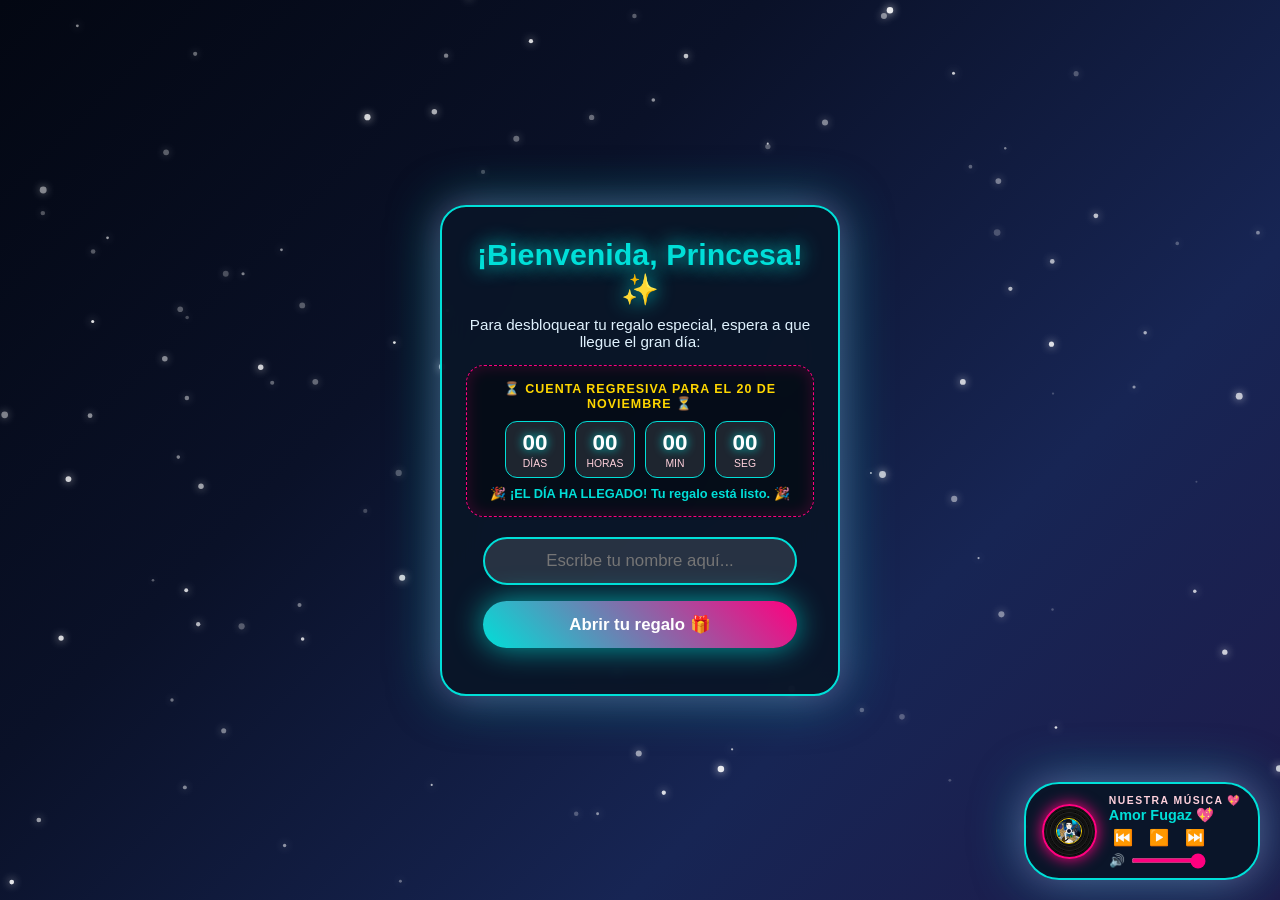
<file: index.html>
<!DOCTYPE html>
<html lang="es">
<head>
    <meta charset="UTF-8">
    <meta name="viewport" content="width=device-width, initial-scale=1.0">
    <title>Para Ti - Experiencia Romántica ❤️</title>
    <link rel="stylesheet" href="styles.css">
</head>
<body>

    <!-- Canvas del Motor de Partículas (Copos Blancos) -->
    <canvas id="canvasParticulas"></canvas>

    <!-- REPRODUCTOR FLOTANTE (OCULTO HASTA EL 20 DE NOVIEMBRE) -->
    <div id="reproductorFlotante" class="reproductor-contenedor oculto-por-fecha">
        <div id="tarjetaSignificado" class="tarjeta-significado oculto-significado">
            <p id="textoSignificado">Significado de la canción...</p>
        </div>

        <div class="vinilo-contenedor" id="discoVinilo" onmouseover="mostrarSignificado()" onmouseout="ocultarSignificado()">
            <div class="disco-vinilo" id="discoViniloAnimado">
                <img src="portada1.jpeg" id="imgPortadaDisco" class="portada-centro-disco" alt="Portada Álbum" onerror="this.src='snoopy.jpg'">
                <div class="agujero-centro-vinilo"></div>
            </div>
        </div>

        <div class="info-reproductor">
            <span class="etiqueta-cancion-reproductor">Nuestra Música 💖</span>
            <span class="titulo-cancion" id="txtCancion">Amor Fugaz</span>
            
            <div class="controles-musica">
                <button onclick="cancionAnterior()" class="btn-musica" title="Anterior">⏮️</button>
                <button onclick="conmutarMusica()" id="btnPlayPausa" class="btn-musica btn-play" title="Play/Pausa">▶️</button>
                <button onclick="siguienteCancion()" class="btn-musica" title="Siguiente">⏭️</button>
            </div>

            <!-- MODULADOR DE VOLUMEN -->
            <div class="control-volumen">
                <span class="icono-volumen">🔊</span>
                <input type="range" id="rangoVolumen" min="0" max="1" step="0.05" value="1" oninput="cambiarVolumen(this.value)">
            </div>
        </div>

        <audio id="reproductorAudio" preload="auto"></audio>
    </div>

    <!-- PANTALLA DE INICIO / LOGIN CON CONTADOR REGRESIVO -->
    <div class="card" id="tarjetaPrincipal">
        <h1>¡Bienvenida, Princesa! ✨</h1>
        <p class="mensaje">Para desbloquear tu regalo especial, espera a que llegue el gran día:</p>

        <!-- CAJA DEL CONTADOR REGRESIVO -->
        <div id="contenedorContador" class="caja-contador">
            <span class="titulo-contador">⏳ Cuenta Regresiva para el 20 de Noviembre ⏳</span>
            <div class="reloj-regresivo">
                <div class="bloque-tiempo"><span id="dias">00</span><small>Días</small></div>
                <div class="bloque-tiempo"><span id="horas">00</span><small>Horas</small></div>
                <div class="bloque-tiempo"><span id="minutos">00</span><small>Min</small></div>
                <div class="bloque-tiempo"><span id="segundos">00</span><small>Seg</small></div>
            </div>
            <p id="mensajeBloqueo" class="texto-bloqueo">🔒 El regalo aún está sellado por el tiempo...</p>
        </div>
        
        <input type="text" id="inputNombre" placeholder="Escribe tu nombre aquí..." autocomplete="off">
        <button id="btnVerificar" disabled>🔒 Regalo Bloqueado 🔒</button>

        <div id="mensajeRespuesta" class="respuesta"></div>
    </div>

    <!-- ESCENA DE TRANSICIÓN ANIMADA -->
    <div id="pantallaAnimacion" class="oculto-transicion">
        <div class="escena-amor anime-style-cinematic">
            <div class="titulo-mision-gta">
                <span class="tag-mision">SECUENCIA ESPECIAL DESBLOQUEADA</span>
                <h2>MÉRIDA - YUCATÁN</h2>
            </div>

            <div class="arena-videojuego-3d">
                <!-- Personaje Omar Vectorial -->
                <div class="muneco-anime-3d personaje-omar" id="personajeOmar">
                    <svg class="svg-personaje" viewBox="0 0 100 180" fill="none" xmlns="http://www.w3.org/2000/svg">
                        <path d="M30 180 L42 120 L50 120 L40 180 Z" fill="#1e293b"/>
                        <path d="M70 180 L58 120 L50 120 L60 180 Z" fill="#0f172a"/>
                        <rect x="25" y="55" width="50" height="70" rx="12" fill="url(#gradOmarCuerpo)"/>
                        <path d="M25 55 Q 10 90 20 115 L 28 110 L 32 65 Z" fill="#0284c7"/>
                        <path d="M75 55 Q 90 90 80 115 L 72 110 L 68 65 Z" fill="#0369a1"/>
                        <circle cx="50" cy="32" r="20" fill="#ffdfc4"/>
                        <path d="M28 25 C 28 10, 72 10, 72 25 C 65 5, 35 5, 28 25 Z" fill="#0f172a"/>
                        <path d="M32 20 L 40 32 L 45 18 L 52 30 L 60 16 L 68 28 Z" fill="#1e293b"/>
                        <circle cx="43" cy="32" r="3" fill="#0284c7"/>
                        <circle cx="57" cy="32" r="3" fill="#0284c7"/>
                        <path d="M44 42 Q 50 47 56 42" stroke="#b91c1c" stroke-width="2" stroke-linecap="round"/>
                        <defs>
                            <linearGradient id="gradOmarCuerpo" x1="0" y1="0" x2="1" y2="1">
                                <stop offset="0%" stop-color="#00dfd8"/>
                                <stop offset="100%" stop-color="#0284c7"/>
                            </linearGradient>
                        </defs>
                    </svg>
                    <span class="etiqueta-tag-player">OMAR (PLAYER 1)</span>
                </div>

                <!-- Zona Abrazo Dinámica -->
                <div class="zona-abrazo-central" id="zonaAbrazo">
                    <div class="corazon-abrazo-3d">💖</div>
                    <div class="ondas-choque-abrazo"></div>
                    <div class="particulas-amor-anime">✨💕🌸💫</div>
                </div>

                <!-- Personaje Fátima Vectorial -->
                <div class="muneco-anime-3d personaje-fatima" id="personajeFatima">
                    <svg class="svg-personaje" viewBox="0 0 100 180" fill="none" xmlns="http://www.w3.org/2000/svg">
                        <path d="M22 10 C 15 -5, 85 -5, 78 10 C 95 30, 95 90, 80 120 L 70 120 C 85 80, 80 30, 72 22 L 28 22 C 20 30, 15 80, 30 120 L 20 120 C 5 90, 5 30, 22 10 Z" fill="#451a03"/>
                        <path d="M32 180 L 20 120 L 80 120 L 68 180 Z" fill="#831843"/>
                        <rect x="26" y="55" width="48" height="68" rx="14" fill="url(#gradFatimaCuerpo)"/>
                        <circle cx="50" cy="32" r="19" fill="#fff0e0"/>
                        <path d="M26 22 C 35 12, 65 12, 74 22 C 60 26, 40 26, 26 22 Z" fill="#7c2d12"/>
                        <circle cx="43" cy="32" r="3" fill="#db2777"/>
                        <circle cx="57" cy="32" r="3" fill="#db2777"/>
                        <path d="M45 42 Q 50 46 55 42" stroke="#be185d" stroke-width="2" stroke-linecap="round"/>
                        <path d="M35 2 L 40 10 L 50 0 L 60 10 L 65 2 L 60 14 L 40 14 Z" fill="#ffd700" filter="drop-shadow(0 0 8px #ffd700)"/>
                        <defs>
                            <linearGradient id="gradFatimaCuerpo" x1="0" y1="0" x2="1" y2="1">
                                <stop offset="0%" stop-color="#ff007f"/>
                                <stop offset="100%" stop-color="#be185d"/>
                            </linearGradient>
                        </defs>
                    </svg>
                    <span class="etiqueta-tag-player f-tag">FÁTIMA (REINA)</span>
                </div>

                <!-- Caja de Regalo 3D Mágica -->
                <div class="caja-regalo-3d oculto-regalo" id="cajaRegalo">
                    <div class="tapa-regalo">
                        <div class="lazo-tapa"></div>
                    </div>
                    <div class="cuerpo-regalo">🎁</div>
                    <div class="luz-magica-regalo"></div>
                    <div class="particulas-explosion">✨ 💫 ⭐ 🌟 🌸 💎</div>
                </div>
            </div>

            <div class="caja-barra-carga">
                <div class="texto-cargando" id="textoCinematico">CARGANDO SECUENCIA...</div>
                <div class="barra-progreso-exterior">
                    <div class="barra-progreso-interior"></div>
                </div>
            </div>

            <h2 class="texto-transicion" id="tituloCinematicoText">¡Juntos por siempre, mi yucateca hermosa! 💕</h2>
            <p class="subtexto-transicion" id="subtextoCinematicoText">Sincronizando universos y preparando sorpresas especiales...</p>
        </div>
    </div>

    <!-- MENÚ PRINCIPAL FLOTANTE 3D (3 ARRIBA Y 2 ABAJO) -->
    <div id="menuFlotante" class="oculto-menu">
        <div class="encabezado-menu">
            <h2 class="titulo-menu">Selecciona un detalle ✨❄️</h2>
            <button id="btnCerrarSesion" class="btn-cerrar-sesion">📦 Cerrar regalo</button>
        </div>

        <div class="contenedor-flotante">
            <!-- FILA SUPERIOR (3 OPCIONES) -->
            <div class="fila-menu">
                <div class="item-flotante flotar-1 led-rojo" onclick="abrirSeccion('secCarta')">
                    <div class="brillo-holo"></div>
                    <span class="icono">📜</span>
                    <h3>Carta</h3>
                    <span class="subtext-menu">Mensaje del corazón</span>
                </div>

                <div class="item-flotante flotar-2 led-azul" onclick="abrirSeccion('secFlores')">
                    <div class="brillo-holo"></div>
                    <span class="icono">💐</span>
                    <h3>Amor y Flores</h3>
                    <span class="subtext-menu">Aventura con Snoopy</span>
                </div>

                <div class="item-flotante flotar-3 led-mixto" onclick="abrirSeccion('secDiario')">
                    <div class="brillo-holo"></div>
                    <span class="icono">📖</span>
                    <h3>Diario</h3>
                    <span class="subtext-menu">Recuerdos compartidos</span>
                </div>
            </div>

            <!-- FILA INFERIOR (2 OPCIONES: 4. MEMORAMA, 5. LIBRO DIGITAL) -->
            <div class="fila-menu">
                <div class="item-flotante flotar-1 led-azul" onclick="abrirSeccion('secMemorama')">
                    <div class="brillo-holo"></div>
                    <span class="icono">🎮</span>
                    <h3>Memorama</h3>
                    <span class="subtext-menu">Parejas de frases</span>
                </div>

                <div class="item-flotante flotar-2 led-rojo" onclick="abrirSeccion('secLibro')">
                    <div class="brillo-holo"></div>
                    <span class="icono">📖</span>
                    <h3>Libro Digital</h3>
                    <span class="subtext-menu">Nuestra historia de amor</span>
                </div>
            </div>
        </div>

        <div id="modalDetalle" class="modal oculto-modal">
            <div class="contenido-modal">
                <span class="cerrar-modal" onclick="cerrarSeccion()">&times;</span>
                <div id="textoModal"></div>
            </div>
        </div>
    </div>

    <script src="script.js"></script>
</body>
</html>
</file>
<file: styles.css>
/* ==========================================================================
   1. VARIABLES GLOBALES Y ESTILOS BASE
   ========================================================================== */
:root {
    --primary-neon: #00dfd8;
    --secondary-neon: #ff007f;
    --accent-purple: #b537ff;
    --accent-gold: #ffd700;
    --bg-dark-1: #030712;
    --bg-dark-2: #0a1128;
    --bg-dark-3: #172554;
    --bg-dark-4: #1e1b4b;
    --glass-bg: rgba(10, 22, 40, 0.95);
    --glass-border: rgba(0, 223, 216, 0.5);
    --shadow-master: 0 0 50px rgba(0, 223, 216, 0.5), 0 0 30px rgba(255, 0, 127, 0.35);
    --font-main: 'Segoe UI', -apple-system, BlinkMacSystemFont, Roboto, Helvetica, Arial, sans-serif;
}

* {
    box-sizing: border-box;
    margin: 0;
    padding: 0;
    user-select: none;
    -webkit-user-select: none;
}

body {
    background: linear-gradient(135deg, var(--bg-dark-1) 0%, var(--bg-dark-2) 35%, var(--bg-dark-3) 70%, var(--bg-dark-4) 100%);
    font-family: var(--font-main);
    display: flex;
    justify-content: center;
    align-items: center;
    min-height: 100vh;
    margin: 0;
    padding: 15px;
    color: #ffffff;
    overflow-x: hidden;
    position: relative;
    perspective: 2200px;
}

#canvasParticulas {
    position: fixed;
    top: 0;
    left: 0;
    width: 100%;
    height: 100%;
    pointer-events: none;
    z-index: 1;
}

/* Reproductor compacto */
.reproductor-contenedor {
    position: fixed;
    bottom: 20px;
    right: 20px;
    z-index: 999;
    display: flex;
    align-items: center;
    gap: 12px;
    background: var(--glass-bg);
    backdrop-filter: blur(20px);
    -webkit-backdrop-filter: blur(20px);
    border: 2px solid var(--primary-neon);
    box-shadow: var(--shadow-master);
    padding: 10px 16px;
    border-radius: 35px;
    transition: all 0.3s ease;
}

.oculto-por-fecha {
    display: none !important;
}

.vinilo-contenedor {
    position: relative;
    width: 55px;
    height: 55px;
    display: flex;
    justify-content: center;
    align-items: center;
    cursor: pointer;
}

.tarjeta-significado {
    position: absolute;
    bottom: calc(100% + 15px);
    right: 0;
    background: rgba(8, 16, 32, 0.99);
    border: 2px solid var(--secondary-neon);
    color: #ffd1dc;
    padding: 14px 18px;
    border-radius: 16px;
    font-size: 0.85rem;
    width: 280px;
    text-align: left;
    box-shadow: 0 0 30px rgba(255, 0, 127, 0.8);
    z-index: 1000;
    pointer-events: none;
    transition: opacity 0.3s ease, transform 0.3s ease;
    line-height: 1.5;
}

.oculto-significado {
    opacity: 0;
    transform: translateY(12px);
    visibility: hidden;
}

.disco-vinilo {
    width: 55px;
    height: 55px;
    border-radius: 50%;
    background: repeating-radial-gradient(circle, #111 0px, #111 2px, #222 3px, #000 4px);
    border: 2px solid var(--secondary-neon);
    box-shadow: 0 0 15px var(--secondary-neon);
    display: flex;
    justify-content: center;
    align-items: center;
    position: relative;
    overflow: hidden;
}

.portada-centro-disco {
    width: 26px;
    height: 26px;
    border-radius: 50%;
    object-fit: cover;
    border: 1px solid var(--accent-gold);
}

.agujero-centro-vinilo {
    position: absolute;
    width: 6px;
    height: 6px;
    background: var(--bg-dark-2);
    border-radius: 50%;
    border: 1px solid #ffffff;
    z-index: 3;
}

.girando {
    animation: girarDisco 3s linear infinite;
}

@keyframes girarDisco {
    from { transform: rotate(0deg); }
    to { transform: rotate(360deg); }
}

.info-reproductor {
    display: flex;
    flex-direction: column;
    align-items: flex-start;
}

.etiqueta-cancion-reproductor {
    font-size: 0.65rem;
    color: #ffd1dc;
    text-transform: uppercase;
    letter-spacing: 1.5px;
    font-weight: bold;
}

.titulo-cancion {
    font-size: 0.9rem;
    font-weight: bold;
    color: var(--primary-neon);
    max-width: 150px;
    white-space: nowrap;
    overflow: hidden;
    text-overflow: ellipsis;
}

.controles-musica {
    display: flex;
    gap: 8px;
    margin-top: 3px;
}

.btn-musica {
    background: transparent;
    border: none;
    font-size: 1rem;
    cursor: pointer;
    padding: 1px 4px;
    box-shadow: none;
    width: auto;
}

.control-volumen {
    display: flex;
    align-items: center;
    gap: 6px;
    margin-top: 5px;
}

.icono-volumen {
    font-size: 0.8rem;
}

input[type="range"] {
    width: 75px;
    height: 5px;
    accent-color: var(--secondary-neon);
    cursor: pointer;
    background: rgba(255, 255, 255, 0.2);
    border-radius: 5px;
}

/* Login y Contador */
.card {
    position: relative;
    z-index: 10;
    background: var(--glass-bg);
    backdrop-filter: blur(20px);
    -webkit-backdrop-filter: blur(20px);
    padding: 30px 24px;
    border-radius: 26px;
    box-shadow: var(--shadow-master);
    text-align: center;
    max-width: 400px;
    width: 100%;
    border: 2px solid var(--primary-neon);
}

h1 {
    color: var(--primary-neon);
    font-size: 1.9rem;
    margin-bottom: 8px;
    text-shadow: 0 0 20px var(--primary-neon);
}

.mensaje {
    color: #e0f2fe;
    font-size: 0.95rem;
    margin-bottom: 15px;
    font-weight: 500;
}

/* ESTILOS DEL CONTADOR REGRESIVO */
.caja-contador {
    background: rgba(0, 0, 0, 0.4);
    border: 1px dashed var(--secondary-neon);
    border-radius: 18px;
    padding: 15px 10px;
    margin-bottom: 20px;
    box-shadow: inset 0 0 15px rgba(255, 0, 127, 0.2);
}

.titulo-contador {
    font-size: 0.78rem;
    color: var(--accent-gold);
    font-weight: bold;
    letter-spacing: 1px;
    text-transform: uppercase;
    display: block;
    margin-bottom: 10px;
}

.reloj-regresivo {
    display: flex;
    justify-content: center;
    gap: 10px;
    margin-bottom: 8px;
}

.bloque-tiempo {
    background: rgba(255, 255, 255, 0.1);
    border: 1px solid var(--primary-neon);
    border-radius: 12px;
    padding: 8px 10px;
    min-width: 60px;
    display: flex;
    flex-direction: column;
    align-items: center;
}

.bloque-tiempo span {
    font-size: 1.4rem;
    font-weight: bold;
    color: #ffffff;
    text-shadow: 0 0 10px var(--primary-neon);
}

.bloque-tiempo small {
    font-size: 0.65rem;
    color: #ffd1dc;
    text-transform: uppercase;
    margin-top: 2px;
}

.texto-bloqueo {
    font-size: 0.8rem;
    color: #ff6680;
    font-weight: 600;
    margin-top: 5px;
}

input[type="text"] {
    width: 90%;
    padding: 12px 18px;
    font-size: 1.05rem;
    border: 2px solid var(--primary-neon);
    border-radius: 30px;
    outline: none;
    text-align: center;
    margin-bottom: 16px;
    background-color: rgba(255, 255, 255, 0.12);
    color: white;
}

button {
    background: linear-gradient(45deg, var(--primary-neon), var(--secondary-neon));
    color: white;
    border: none;
    padding: 13px 26px;
    font-size: 1.05rem;
    font-weight: bold;
    border-radius: 30px;
    cursor: pointer;
    width: 90%;
    box-shadow: 0 0 30px rgba(0, 223, 216, 0.7);
    transition: all 0.3s ease;
}

button:disabled {
    background: #4a5568 !important;
    color: #a0aec0 !important;
    box-shadow: none !important;
    cursor: not-allowed !important;
    opacity: 0.6;
}

.respuesta {
    margin-top: 16px;
    font-size: 1.1rem;
    font-weight: bold;
}

.exito {
    color: var(--primary-neon);
    background: rgba(0, 223, 216, 0.25);
    padding: 12px;
    border-radius: 14px;
    border: 1px solid var(--primary-neon);
}

.error {
    color: #ff6680;
    background: rgba(255, 51, 102, 0.25);
    padding: 12px;
    border-radius: 14px;
    border: 1px solid #ff3366;
}

.oculto-transicion { display: none !important; }

/* Cinemática */
#pantallaAnimacion {
    position: fixed;
    top: 0;
    left: 0;
    width: 100vw;
    height: 100vh;
    z-index: 9999;
    background: radial-gradient(circle, rgba(6,14,30,0.99) 0%, rgba(1,3,8,0.99) 100%);
    backdrop-filter: blur(30px);
    display: flex;
    justify-content: center;
    align-items: center;
}

.escena-amor.anime-style-cinematic {
    display: flex;
    flex-direction: column;
    align-items: center;
    position: relative;
    width: 100%;
    max-width: 680px;
    padding: 20px;
    box-sizing: border-box;
}

.titulo-mision-gta {
    text-align: center;
    margin-bottom: 20px;
    border-bottom: 2px solid var(--primary-neon);
    padding-bottom: 10px;
    width: 100%;
}

.tag-mision {
    background: var(--secondary-neon);
    color: white;
    font-size: 0.75rem;
    font-weight: 900;
    padding: 5px 14px;
    border-radius: 6px;
    letter-spacing: 2px;
    text-transform: uppercase;
}

.titulo-mision-gta h2 {
    color: #ffffff;
    font-size: 1.8rem;
    margin: 10px 0 0 0;
    text-shadow: 0 0 20px var(--primary-neon);
    letter-spacing: 2.5px;
}

.arena-videojuego-3d {
    position: relative;
    width: 100%;
    height: 220px;
    display: flex;
    justify-content: center;
    align-items: center;
    margin: 15px 0;
}

.muneco-anime-3d {
    position: absolute;
    width: 105px;
    height: 180px;
    display: flex;
    flex-direction: column;
    align-items: center;
    transition: transform 2s cubic-bezier(0.25, 1, 0.5, 1);
}

.svg-personaje {
    width: 100%;
    height: 100%;
    filter: drop-shadow(0 15px 20px rgba(0,0,0,0.9));
}

.personaje-omar {
    left: 4%;
    animation: caminarOmarCinematic 2s cubic-bezier(0.25, 1, 0.5, 1) forwards;
}

.personaje-fatima {
    right: 4%;
    animation: caminarFatimaCinematic 2s cubic-bezier(0.25, 1, 0.5, 1) forwards;
}

@keyframes caminarOmarCinematic {
    0% { left: -10%; opacity: 0; }
    100% { left: 32%; opacity: 1; }
}

@keyframes caminarFatimaCinematic {
    0% { right: -10%; opacity: 0; }
    100% { right: 32%; opacity: 1; }
}

.etiqueta-tag-player {
    position: absolute;
    bottom: -28px;
    font-size: 0.75rem;
    font-weight: 800;
    color: #ffffff;
    background: rgba(8, 16, 32, 0.99);
    padding: 4px 10px;
    border-radius: 7px;
    border: 1px solid rgba(0,223,216,0.9);
    white-space: nowrap;
}

.f-tag {
    border: 1px solid rgba(255,0,127,0.9);
}

.zona-abrazo-central {
    position: absolute;
    top: 15px;
    display: flex;
    justify-content: center;
    align-items: center;
    opacity: 0;
    transform: scale(0.5);
    transition: opacity 0.5s ease, transform 0.5s cubic-bezier(0.175, 0.885, 0.32, 1.275);
}

.zona-abrazo-central.activar-abrazo {
    opacity: 1;
    transform: scale(1);
}

.corazon-abrazo-3d {
    font-size: 4.8rem;
    animation: latidoAbrazoCinematic 0.8s infinite ease-in-out;
    filter: drop-shadow(0 0 40px var(--secondary-neon));
}

@keyframes latidoAbrazoCinematic {
    0%, 100% { transform: scale(1); }
    50% { transform: scale(1.45); }
}

.ondas-choque-abrazo {
    position: absolute;
    width: 100px;
    height: 100px;
    border: 3px solid var(--secondary-neon);
    border-radius: 50%;
    animation: ondaChoqueCinematic 0.8s infinite ease-out;
}

@keyframes ondaChoqueCinematic {
    0% { transform: scale(0.3); opacity: 1; }
    100% { transform: scale(2.8); opacity: 0; }
}

.particulas-amor-anime {
    position: absolute;
    top: -40px;
    font-size: 1.6rem;
}

.caja-regalo-3d {
    position: absolute;
    top: 10px;
    width: 105px;
    height: 105px;
    background: linear-gradient(135deg, var(--secondary-neon), var(--accent-purple));
    border-radius: 18px;
    display: flex;
    justify-content: center;
    align-items: center;
    box-shadow: 0 0 70px var(--secondary-neon);
    border: 2px solid var(--accent-gold);
    transform: scale(0) rotate(-200deg);
    transition: transform 0.8s cubic-bezier(0.175, 0.885, 0.32, 1.3);
    z-index: 20;
}

.caja-regalo-3d.mostrar-regalo {
    transform: scale(1) rotate(0deg);
    animation: flotarRegaloCinematic 2s infinite ease-in-out alternate;
}

@keyframes flotarRegaloCinematic {
    0% { transform: translateY(0) scale(1); }
    100% { transform: translateY(-12px) scale(1.1); }
}

.tapa-regalo {
    position: absolute;
    top: -15px;
    width: 115px;
    height: 22px;
    background: var(--accent-gold);
    border-radius: 8px;
    display: flex;
    justify-content: center;
}

.lazo-tapa {
    width: 22px;
    height: 22px;
    background: var(--secondary-neon);
    border-radius: 50%;
    position: absolute;
    top: -11px;
}

.cuerpo-regalo {
    font-size: 4.5rem;
}

.luz-magica-regalo {
    position: absolute;
    width: 180px;
    height: 180px;
    background: radial-gradient(circle, rgba(255,215,0,0.9) 0%, rgba(255,0,127,0) 75%);
    border-radius: 50%;
    z-index: -1;
}

.particulas-explosion {
    position: absolute;
    font-size: 1.8rem;
    width: 240px;
    height: 240px;
    display: flex;
    justify-space: around;
    align-items: center;
    pointer-events: none;
}

.abrazando-omar {
    transform: translateX(70px) scale(0.95) rotate(8deg) !important;
}

.abrazando-fatima {
    transform: translateX(-70px) scale(0.95) rotate(-8deg) !important;
}

.caja-barra-carga {
    width: 85%;
    max-width: 340px;
    margin: 12px 0;
    text-align: center;
}

.texto-cargando {
    font-size: 0.75rem;
    color: var(--primary-neon);
    letter-spacing: 2px;
    font-weight: bold;
    margin-bottom: 8px;
}

.barra-progreso-exterior {
    width: 100%;
    height: 9px;
    background: rgba(255,255,255,0.15);
    border-radius: 12px;
    border: 1px solid rgba(0, 223, 216, 0.7);
    overflow: hidden;
}

.barra-progreso-interior {
    width: 0%;
    height: 100%;
    background: linear-gradient(90deg, var(--primary-neon), var(--secondary-neon));
    border-radius: 10px;
    animation: cargarBarraCinematic 7s cubic-bezier(0.25, 1, 0.5, 1) forwards;
}

@keyframes cargarBarraCinematic {
    0% { width: 0%; }
    100% { width: 100%; }
}

.texto-transicion {
    color: var(--primary-neon);
    font-size: 1.3rem;
    margin: 12px 0 6px 0;
    text-align: center;
    text-shadow: 0 0 20px rgba(0, 223, 216, 0.8);
}

.subtexto-transicion {
    color: #ffd1dc;
    font-size: 0.95rem;
    margin: 0;
    text-align: center;
}

.oculto-menu { display: none !important; }

/* Animación de cierre de caja de regalo */
.animacion-cerrar-regalo {
    animation: cerrarCajaMagica 0.8s cubic-bezier(0.55, 0.085, 0.68, 0.53) forwards;
}

@keyframes cerrarCajaMagica {
    0% { transform: scale(1) rotate(0deg); opacity: 1; }
    100% { transform: scale(0) rotate(360deg); opacity: 0; filter: brightness(0.5); }
}

/* Menú Principal (3 Arriba y 2 Abajo) */
#menuFlotante {
    position: relative;
    z-index: 10;
    width: 100%;
    max-width: 950px;
    text-align: center;
    animation: entradaMenu 0.8s cubic-bezier(0.16, 1, 0.3, 1) forwards;
}

@keyframes entradaMenu {
    from { opacity: 0; transform: scale(0.9) translateY(30px); }
    to { opacity: 1; transform: scale(1) translateY(0); }
}

.encabezado-menu {
    display: flex;
    flex-direction: column;
    align-items: center;
    margin-bottom: 25px;
    gap: 12px;
}

.titulo-menu {
    font-size: 2.2rem;
    color: #ffffff;
    text-shadow: 0 0 30px var(--primary-neon), 0 0 15px var(--secondary-neon);
    margin: 0;
    letter-spacing: 2px;
}

.btn-cerrar-sesion {
    background: rgba(255, 51, 102, 0.25);
    border: 1px solid #ff3366;
    color: #ff6680;
    padding: 10px 20px;
    font-size: 0.95rem;
    width: auto;
    border-radius: 25px;
}

.contenedor-flotante {
    display: flex;
    flex-direction: column;
    gap: 20px;
    perspective: 1400px;
    padding: 10px;
}

.fila-menu {
    display: flex;
    justify-content: center;
    gap: 25px;
    flex-wrap: wrap;
}

.item-flotante {
    position: relative;
    backdrop-filter: blur(20px);
    -webkit-backdrop-filter: blur(20px);
    border-radius: 26px;
    padding: 25px 18px;
    flex: 1 1 200px;
    max-width: 230px;
    cursor: pointer;
    display: flex;
    flex-direction: column;
    align-items: center;
    justify-content: center;
    transform-style: preserve-3d;
    box-shadow: 0 25px 50px rgba(0,0,0,0.9), inset 0 0 25px rgba(255,255,255,0.2);
    transition: transform 0.3s ease, box-shadow 0.3s ease;
}

.flotar-1 { animation: flotarTarjeta1 4s ease-in-out infinite alternate; }
.flotar-2 { animation: flotarTarjeta2 4.6s ease-in-out infinite alternate; }
.flotar-3 { animation: flotarTarjeta3 5.2s ease-in-out infinite alternate; }

@keyframes flotarTarjeta1 {
    0% { transform: perspective(1000px) translateY(0) translateZ(20px) rotateX(8deg) rotateY(-8deg); }
    100% { transform: perspective(1000px) translateY(-12px) translateZ(35px) rotateX(-8deg) rotateY(8deg); }
}

@keyframes flotarTarjeta2 {
    0% { transform: perspective(1000px) translateY(-10px) translateZ(25px) rotateX(-8deg) rotateY(8deg); }
    100% { transform: perspective(1000px) translateY(10px) translateZ(40px) rotateX(8deg) rotateY(-8deg); }
}

@keyframes flotarTarjeta3 {
    0% { transform: perspective(1000px) translateY(8px) translateZ(22px) rotateX(8deg) rotateY(8deg); }
    100% { transform: perspective(1000px) translateY(-12px) translateZ(38px) rotateX(-8deg) rotateY(-8deg); }
}

.item-flotante:hover {
    transform: perspective(1000px) translateZ(60px) scale(1.1) rotateX(0deg) rotateY(0deg) !important;
    box-shadow: 0 35px 70px rgba(0, 223, 216, 0.8), 0 0 50px rgba(255, 0, 127, 0.7);
}

.brillo-holo {
    position: absolute;
    top: 0;
    left: 0;
    width: 100%;
    height: 100%;
    background: linear-gradient(135deg, rgba(255,255,255,0.3) 0%, transparent 50%);
    border-radius: 26px;
    pointer-events: none;
}

.icono {
    font-size: 3.5rem;
    margin-bottom: 8px;
    filter: drop-shadow(0 12px 18px rgba(0,0,0,0.9));
    transform: translateZ(30px);
}

.item-flotante h3 {
    margin: 5px 0 3px 0;
    font-size: 1.2rem;
    color: #ffffff;
    transform: translateZ(25px);
}

.subtext-menu {
    font-size: 0.78rem;
    color: #ffd1dc;
    transform: translateZ(20px);
    font-weight: 500;
}

.led-rojo { background: rgba(180, 20, 100, 0.94); border: 2px solid var(--secondary-neon); }
.led-azul { background: rgba(10, 100, 200, 0.94); border: 2px solid var(--primary-neon); }
.led-mixto { background: rgba(120, 25, 180, 0.94); border: 2px solid var(--accent-purple); }

/* Modales y Contenedores */
.modal {
    position: fixed;
    top: 0;
    left: 0;
    width: 100%;
    height: 100%;
    background: rgba(6, 15, 32, 0.94);
    backdrop-filter: blur(15px);
    -webkit-backdrop-filter: blur(15px);
    display: flex;
    justify-content: center;
    align-items: center;
    z-index: 10000;
    padding: 10px;
}

.oculto-modal { display: none; }

.contenido-modal {
    background: rgba(10, 26, 50, 0.99);
    border: 2px solid var(--primary-neon);
    padding: 35px 25px;
    border-radius: 28px;
    width: 100%;
    max-width: 650px;
    max-height: 90vh;
    overflow-y: auto;
    position: relative;
    color: white;
    text-align: center;
    box-shadow: 0 30px 70px rgba(0,0,0,0.95), inset 0 0 30px rgba(0,223,216,0.3);
}

.cerrar-modal {
    position: absolute;
    top: 14px;
    right: 20px;
    font-size: 2.2rem;
    color: var(--secondary-neon);
    cursor: pointer;
}

.btn-regresar {
    margin-top: 20px;
    background: linear-gradient(45deg, #d90429, #ff4d6d);
    color: white;
    border: none;
    padding: 13px 26px;
    font-weight: bold;
    border-radius: 25px;
    cursor: pointer;
    width: auto;
    box-shadow: 0 8px 20px rgba(217, 4, 41, 0.5);
}

/* Estilos de Carta, Diario y Minijuegos */
.sobre-contenedor { display: flex; justify-content: center; align-items: center; margin: 30px 0; cursor: pointer; perspective: 1200px; }
.sobre { position: relative; width: 270px; height: 160px; background: linear-gradient(135deg, #e63946, #b7094c); border-radius: 16px; display: flex; justify-content: center; align-items: center; box-shadow: 0 20px 40px rgba(0,0,0,0.8); border: 2px solid #ff758f; }
.solapa { position: absolute; top: 0; left: 0; width: 0; height: 0; border-left: 135px solid transparent; border-right: 135px solid transparent; border-top: 90px solid #880e4f; transform-origin: top; transition: transform 0.6s ease; z-index: 3; }
.estampa-corazon { position: absolute; top: 60px; font-size: 3rem; z-index: 4; }
.texto-abrir { position: absolute; bottom: 18px; font-size: 0.95rem; color: #ffffff; font-weight: bold; z-index: 2; }
.papel-carta { background: #fffdf9; color: #2b2b2b; padding: 30px 22px; border-radius: 18px; border: 2px double #d90429; text-align: left; margin-top: 14px; }
.oculto-carta { display: none; }
.encabezado-carta { border-bottom: 2px dashed #ff4d6d; padding-bottom: 12px; margin-bottom: 18px; font-weight: bold; color: #d90429; font-size: 1.2rem; text-align: center; }
.subtitulo-carta { font-size: 0.95rem; color: #8d99ae; }
.cuerpo-carta { font-family: 'Georgia', serif; font-size: 1.05rem; line-height: 1.8; color: #2d3748; }
.cuerpo-carta p { margin-bottom: 15px; text-align: justify; }
.firma-carta { margin-top: 25px; padding-top: 12px; border-top: 1px solid #ffe6e8; text-align: right; font-style: italic; color: #d90429; font-size: 1.15rem; }

.libro-contenedor { display: flex; justify-content: center; align-items: center; margin: 30px 0; cursor: pointer; perspective: 1400px; }
.libro { position: relative; width: 250px; height: 310px; background: linear-gradient(135deg, #7b2cbf, #3c096c); border-radius: 16px; display: flex; justify-content: center; align-items: center; border-left: 18px solid #240046; }
.portada-libro { width: 100%; height: 100%; display: flex; flex-direction: column; justify-content: center; align-items: center; padding: 22px; transform-origin: left; background: linear-gradient(135deg, #9d4edd, #5a189a); border-radius: 0 22px 22px 0; }
.broche-dorado { font-size: 3.5rem; margin-bottom: 12px; }
.titulo-portada { color: var(--accent-gold); font-size: 1.35rem; margin: 10px 0; text-align: center; }
.subtitulo-portada { color: #e0aaff; font-size: 0.95rem; margin-top: 12px; font-weight: bold; }
.papel-diario { background: #fffdf9; color: #2b2b2b; padding: 28px 20px; border-radius: 18px; border: 2px double #7b2cbf; text-align: left; margin-top: 14px; }
.oculto-diario { display: none; }
.encabezado-diario { border-bottom: 2px dashed #b537ff; padding-bottom: 12px; margin-bottom: 18px; font-weight: bold; color: #7b2cbf; font-size: 1.2rem; text-align: center; }
.explicacion-diario { font-size: 0.95rem; line-height: 1.6; color: #4a5568; background: #f3e8ff; padding: 14px; border-radius: 14px; border-left: 3px solid #7b2cbf; margin-bottom: 18px; }
.contenedor-escribir { display: flex; flex-direction: column; gap: 12px; margin-bottom: 20px; }
textarea#textoNuevaNota { width: 100%; padding: 14px; border-radius: 14px; border: 2px solid #7b2cbf; font-size: 1rem; background-color: #faf5ff; outline: none; }
#btnGuardarNota { background: linear-gradient(45deg, #7b2cbf, #b537ff); color: white; border: none; padding: 10px 20px; font-weight: bold; border-radius: 20px; cursor: pointer; align-self: flex-end; }
.lista-notas { display: flex; flex-direction: column; gap: 14px; max-height: 250px; overflow-y: auto; }
.sin-notas { font-size: 0.95rem; color: #a0aec0; text-align: center; font-style: italic; }
.tarjeta-nota { background: #f8fafc; border: 1px solid #cbd5e1; border-radius: 14px; padding: 14px; }
.fecha-nota { font-size: 0.8rem; color: #7b2cbf; font-weight: bold; margin-bottom: 6px; }
.texto-nota { font-size: 0.98rem; color: #2d3748; line-height: 1.5; white-space: pre-wrap; }
.btn-borrar-nota { background: transparent; border: none; color: #e53e3e; font-size: 0.8rem; cursor: pointer; padding: 4px 10px; margin-top: 10px; }

/* Memorama Styles */
.game-board {
    display: grid;
    grid-template-columns: repeat(4, 1fr);
    gap: 8px;
    max-width: 480px;
    margin: 15px auto 0;
}

.card-memo {
    background: #2f3542;
    height: 75px;
    border-radius: 8px;
    display: flex;
    align-items: center;
    justify-content: center;
    font-size: 11px;
    font-weight: bold;
    cursor: pointer;
    border: 2px solid var(--secondary-neon);
    text-align: center;
    padding: 4px;
    color: #fff;
    transition: transform 0.2s ease;
}

.card-memo:hover { transform: scale(1.05); }
.card-memo.flipped { background: #fff; color: #2f3542; }
.card-memo.matched { background: #2ed573; color: #fff; border-color: #2ed573; }
#messageMemo { margin-top: 12px; color: #2ed573; font-weight: bold; font-size: 1.1rem; }

/* Libro Digital Moderno en Modal */
.loader-heart { font-size: 4rem; animation: heartbeat 1.2s infinite; margin-bottom: 10px; }
@keyframes heartbeat {
    0%, 100% { transform: scale(1); }
    15% { transform: scale(1.25); }
    30% { transform: scale(1); }
    45% { transform: scale(1.2); }
}
.loading-text { font-size: 1.3rem; color: var(--primary-neon); margin-bottom: 6px; font-weight: bold; }
.book-wrapper { width: 100%; display: flex; justify-content: center; }
.book {
    width: 100%;
    background: #fffcf7;
    color: #2d3436;
    border-radius: 12px;
    padding: 25px 20px;
    position: relative;
    box-shadow: 0 20px 40px rgba(0,0,0,0.5);
    text-align: left;
    border: 2px double var(--secondary-neon);
}
.page-header { display: flex; justify-content: space-between; border-bottom: 1px solid rgba(0, 0, 0, 0.1); padding-bottom: 6px; margin-bottom: 8px; }
.chapter-tag { font-size: 0.75rem; color: var(--primary); font-weight: 600; text-transform: uppercase; }
.page-number { font-size: 0.85rem; color: #888; font-family: serif; }
.illustration-container { text-align: center; margin: 8px 0; height: 75px; display: flex; justify-content: center; align-items: center; }
.illustration-container svg { max-height: 75px; animation: floatAnim 3s ease-in-out infinite; }
@keyframes floatAnim { 0%, 100% { transform: translateY(0); } 50% { transform: translateY(-5px); } }
.page-title { font-size: 1.3rem; color: #1e272e; text-align: center; margin-bottom: 10px; font-family: 'Georgia', serif; }
.page-body { font-family: 'Georgia', serif; font-size: 0.95rem; line-height: 1.6; color: #2d3436; text-align: justify; }
.highlight-quote { font-style: italic; border-left: 3px solid var(--primary); padding-left: 10px; margin: 10px 0; color: #555; }
.progress-bar-libro { width: 100%; height: 4px; background: rgba(0,0,0,0.1); border-radius: 2px; margin-top: 15px; overflow: hidden; }
.progress-fill-libro { height: 100%; background: linear-gradient(90deg, #d63031, #6c5ce7); width: 10%; transition: width 0.3s; }

/* Minijuego Snoopy */
.bienvenida-snoopy { display: flex; flex-direction: column; align-items: center; padding: 10px; }
.marco-snoopy-imagen { width: 140px; height: 150px; border-radius: 20px; overflow: hidden; border: 2px solid var(--secondary-neon); margin-bottom: 14px; background: #ffffff; display: flex; justify-content: center; align-items: center; }
.marco-snoopy-imagen-pequena { width: 90px; height: 100px; border-radius: 16px; overflow: hidden; border: 2px solid var(--primary-neon); margin: 0 auto 14px auto; background: #ffffff; display: flex; justify-content: center; align-items: center; }
.img-snoopy { width: 100%; height: 100%; object-fit: contain; padding: 6px; }
.burbuja-dialogo-snoopy { background: rgba(0, 223, 216, 0.2); border: 2px solid var(--primary-neon); border-radius: 16px; padding: 16px; font-size: 0.98rem; color: #ffffff; margin: 12px 0; }
.marcador-juego { display: flex; justify-content: space-between; font-weight: bold; font-size: 1.05rem; color: var(--primary-neon); margin-bottom: 12px; padding: 12px 18px; background: rgba(0, 223, 216, 0.2); border-radius: 14px; border: 1px solid var(--primary-neon); }
.escenario-juego { position: relative; width: 100%; height: 270px; background: linear-gradient(135deg, #1a2a6c, #b21f1f, #fdbb2d); border-radius: 20px; border: 2px solid #ff7e5f; overflow: hidden; margin-bottom: 15px; }
.montanas-fondo { position: absolute; bottom: 0; width: 100%; height: 85px; background: linear-gradient(to top, #1e3c72, #2a5298); clip-path: polygon(0% 100%, 15% 45%, 35% 85%, 60% 30%, 85% 90%, 100% 40%, 100% 100%); }
.snoopy-recolector-img { position: absolute; bottom: 12px; left: 42%; width: 70px; height: 80px; border-radius: 16px; overflow: hidden; border: 2px solid #ffffff; z-index: 5; background: #ffffff; display: flex; justify-content: center; align-items: center; transition: left 0.15s ease-out; }
.img-snoopy-juego { width: 100%; height: 100%; object-fit: contain; padding: 4px; }
.flor-caida { position: absolute; top: -50px; font-size: 2.6rem; cursor: pointer; animation: caerFlor3D 2.8s linear forwards; z-index: 6; }
@keyframes caerFlor3D { 0% { top: -50px; transform: rotate(0deg) scale(0.8); } 100% { top: 220px; transform: rotate(360deg) scale(1); } }
.caja-premio { background: rgba(255, 255, 255, 0.12); backdrop-filter: blur(15px); border-radius: 20px; padding: 22px 16px; border: 2px solid var(--primary-neon); margin-bottom: 14px; }
.icono-premio { font-size: 3.5rem; margin: 12px 0; }
.flor-virtual-brillante { font-size: 4rem; margin: 16px 0; }
.mensaje-motivador { font-size: 1.1rem; font-weight: bold; color: var(--primary-neon); background: rgba(0, 223, 216, 0.25); padding: 16px; border-radius: 14px; margin: 16px 0; border: 1px dashed var(--primary-neon); }
.btn-siguiente-nivel { background: linear-gradient(45deg, var(--primary-neon), var(--secondary-neon)); color: white; border: none; padding: 14px 24px; font-weight: bold; border-radius: 25px; cursor: pointer; margin-top: 12px; }
.gran-premio-magico { background: linear-gradient(135deg, rgba(255, 0, 127, 0.3), rgba(0, 223, 216, 0.3)); border: 2px solid var(--accent-gold); border-radius: 25px; padding: 28px 18px; }
.corona-reina-animada { font-size: 4.2rem; margin-bottom: 8px; }
.titulo-gran-premio { color: var(--accent-gold); font-size: 1.35rem; margin-bottom: 16px; }
.ticket-dorado-contenedor { background: linear-gradient(135deg, #fff7d6, #ffe082); border: 2px dashed #d4af37; border-radius: 18px; padding: 16px; color: #3e2723; margin-bottom: 16px; }
.ticket-encabezado { border-bottom: 1px dashed #b78103; padding-bottom: 8px; margin-bottom: 12px; font-weight: bold; color: #b78103; font-size: 0.95rem; }
.paisaje-campo-animado { display: flex; justify-content: center; align-items: center; gap: 15px; font-size: 2.8rem; margin: 12px 0; }
.texto-promesa { font-family: 'Georgia', serif; font-size: 1rem; line-height: 1.6; color: #2c1810; font-style: italic; margin: 0; }
.mensaje-final-amor { font-size: 1rem; color: #ffffff; font-weight: bold; line-height: 1.6; margin-top: 14px; }
</file>
